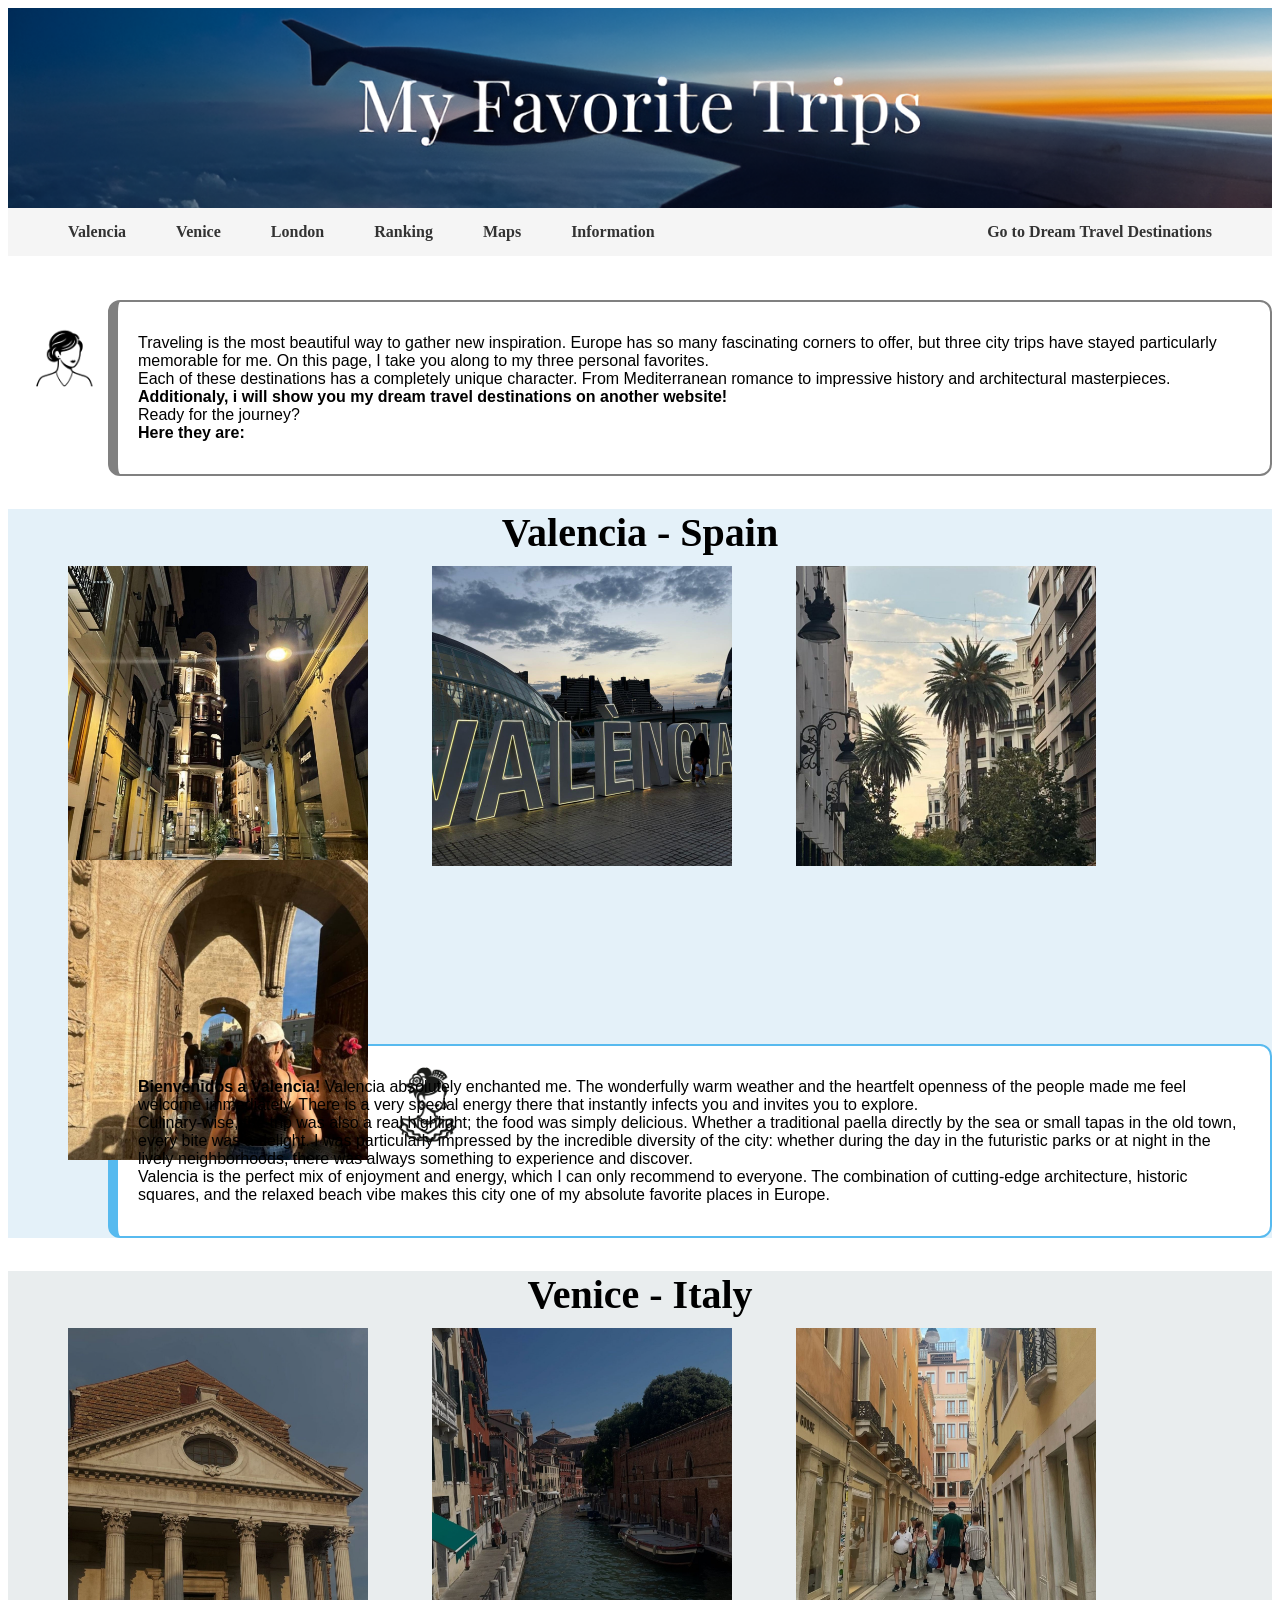
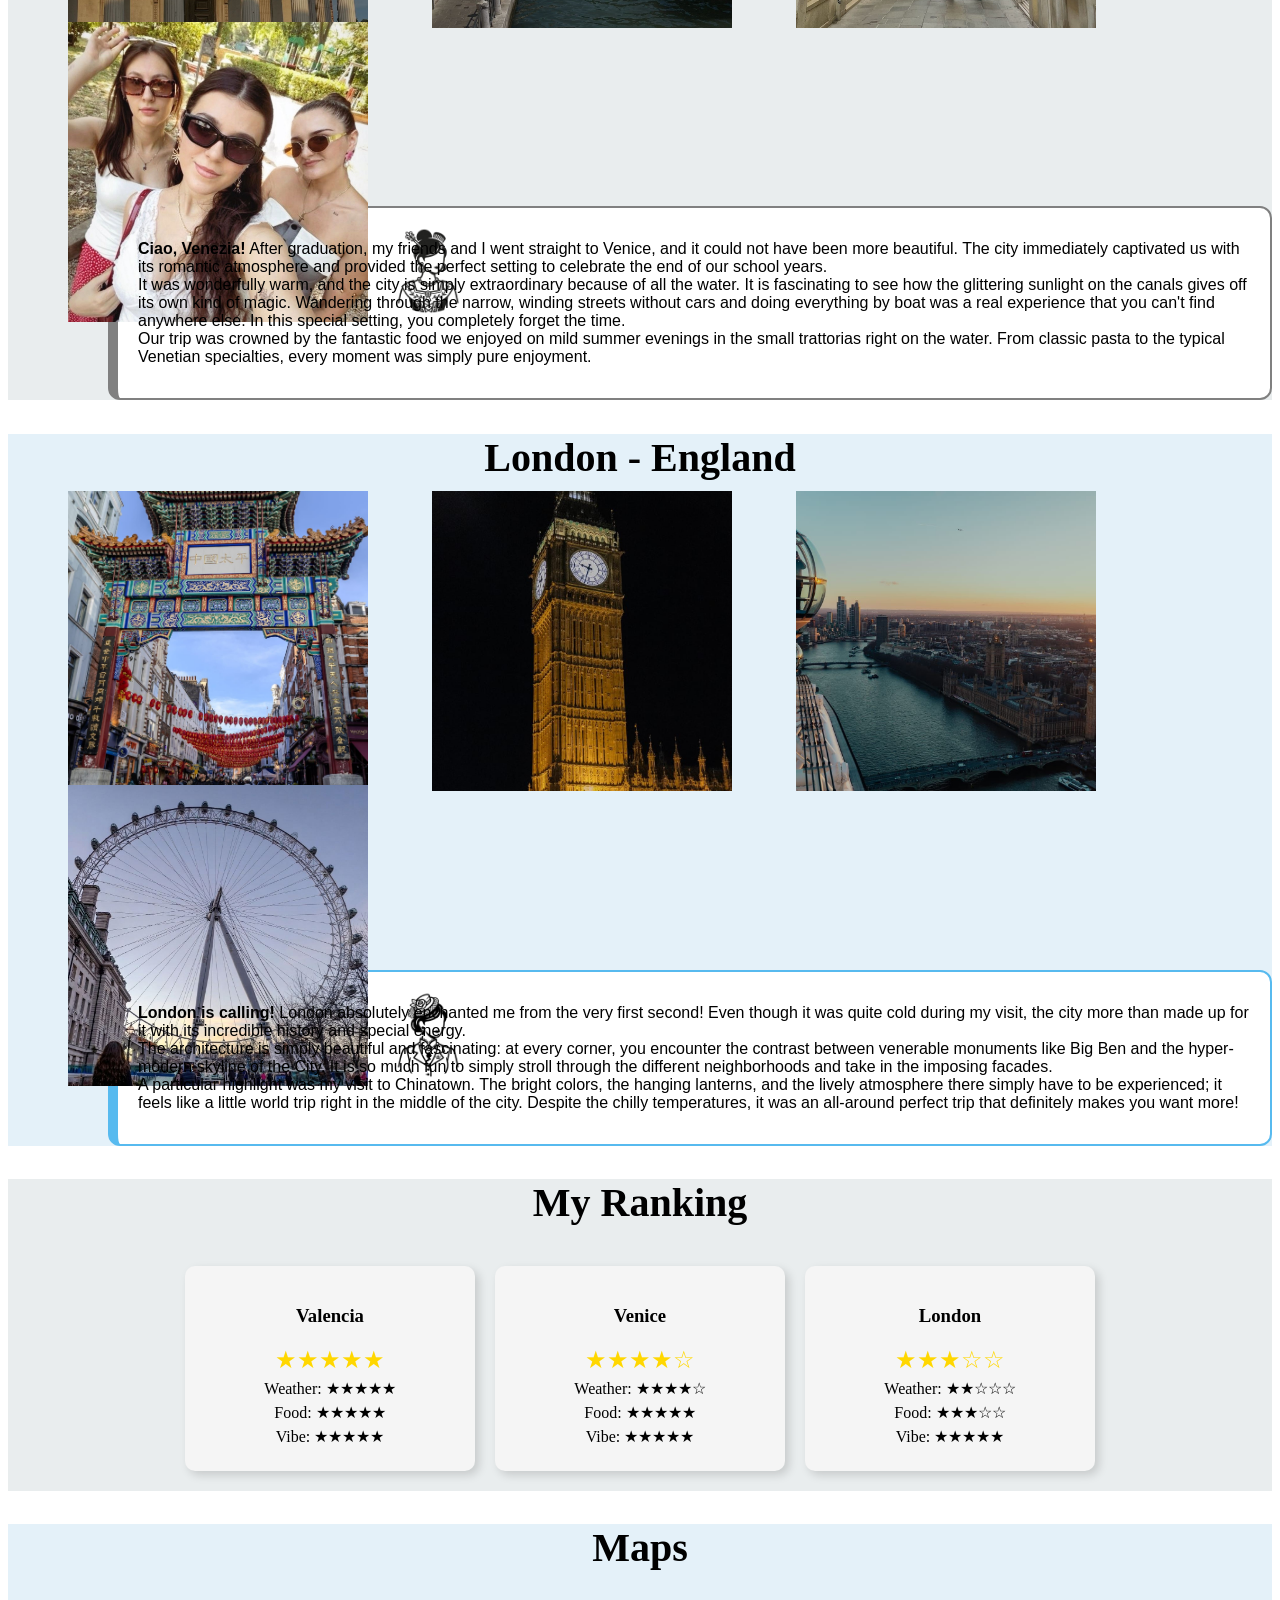
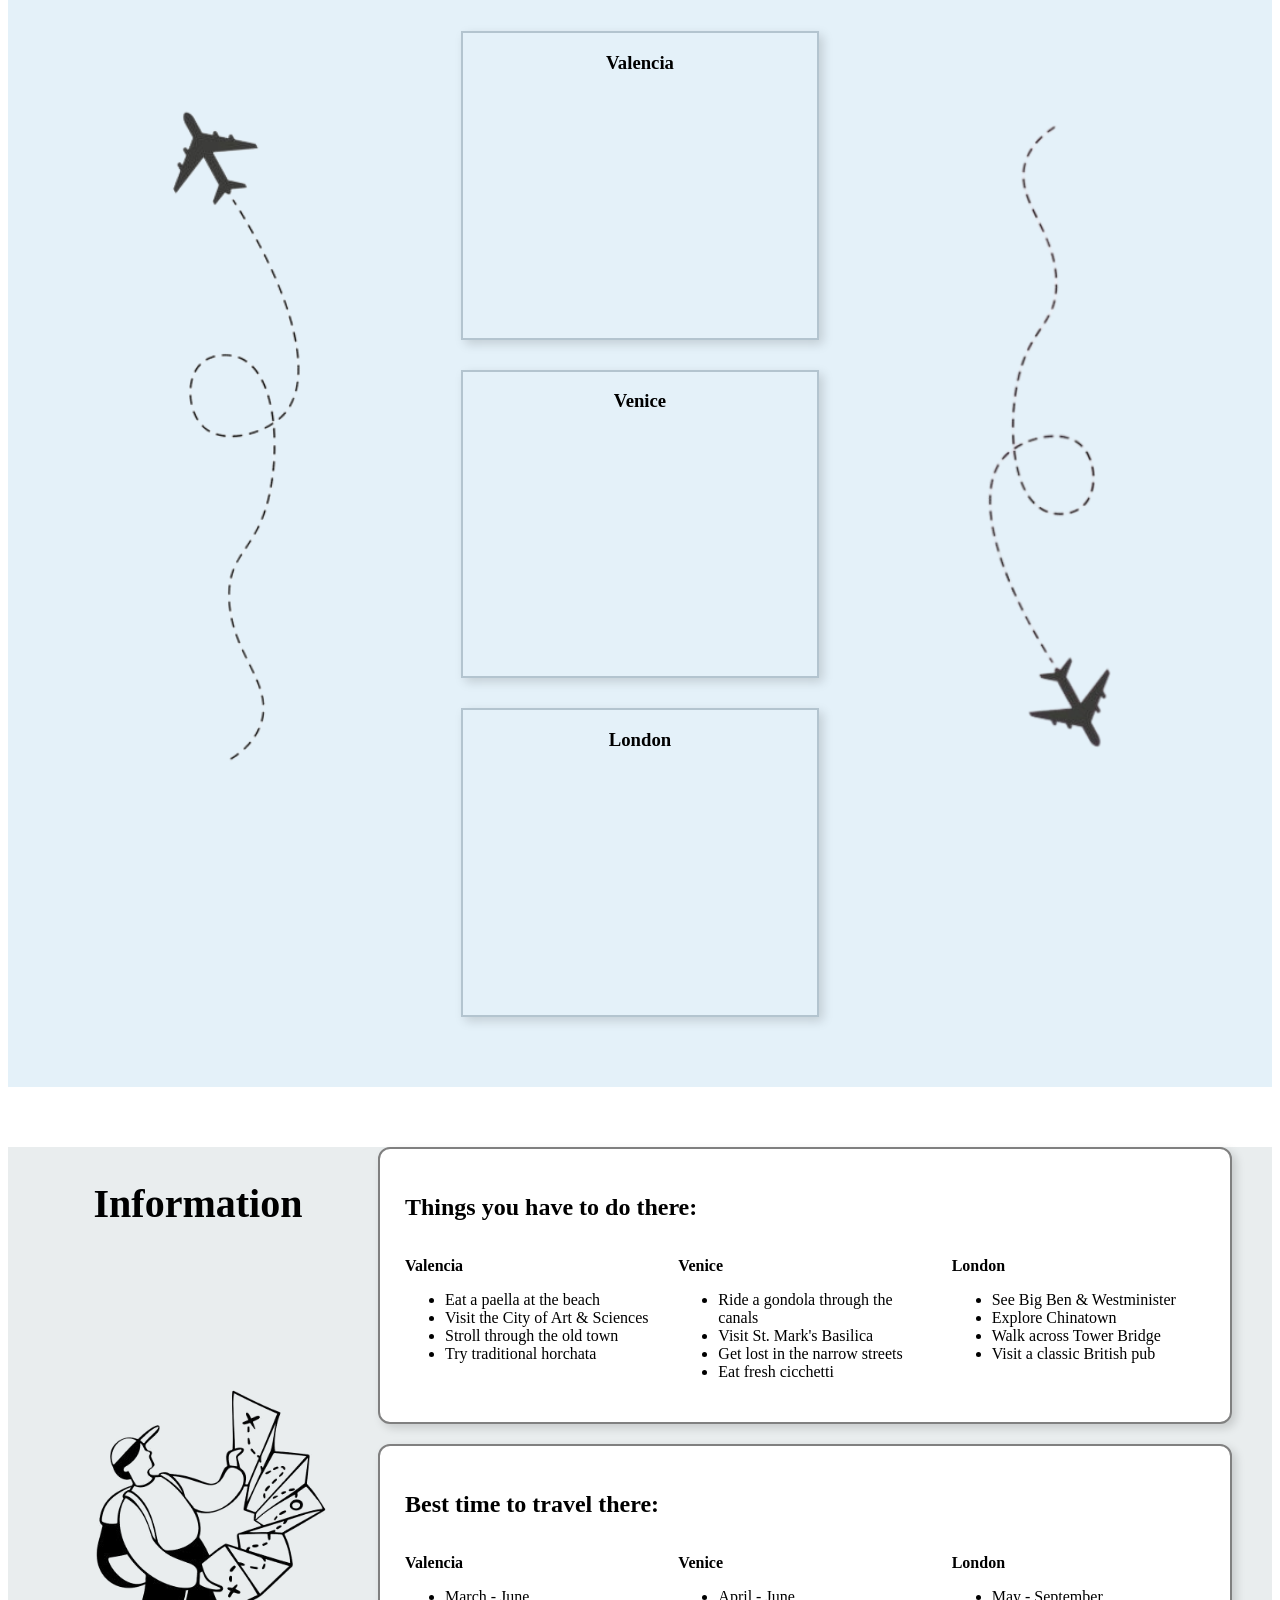
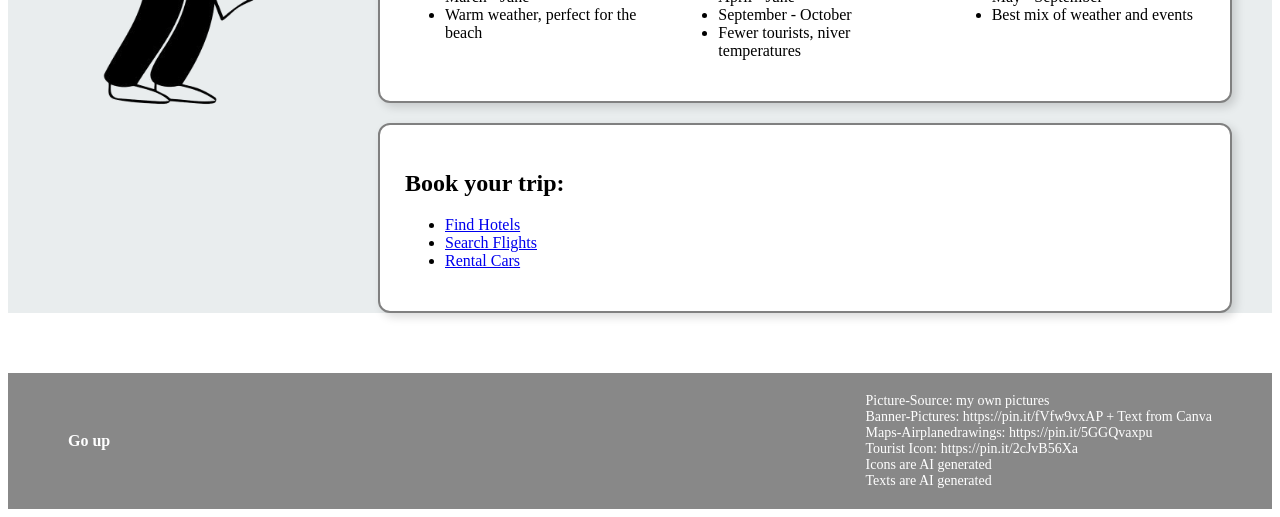
<file: index.html>
<!DOCTYPE html>
<html lang ="en" id ="top">
    <head>
        <title>My Favorite Trips</title>
        <meta charset="UTF-8">
        <meta name="viewport" content = "width=device-width, initial-scale=1.0">
        <link rel="stylesheet" href="css/theme.css">
    </head>
    <body>
        <header class ="banner">
            <img src = "media/MyTrips.png" class="travel" alt ="Airplaneview">
            <h1>My Favorite Trips</h1>
        </header>

        <nav>
            <a href="#Valencia">Valencia</a>
            <a href="#Venice">Venice</a>
            <a href="#London">London</a>
            <a href="#ranking">Ranking</a>
            <a href="#maps">Maps</a>
            <a href ="#information">Information</a>
            <a href="travel.html">Go to Dream Travel Destinations</a>
        </nav>

        <main>
            <div id="icon-text-row" class = "icon-text-row">
                <img src ="media/norm-removebg-preview.png" class ="icon1" alt="woman icon black and white">

                <div class = "text">
                    <p>Traveling is the most beautiful way to gather new inspiration. Europe has so many fascinating corners to offer, but three city trips have stayed particularly memorable for me. On this page, I take you along to my three personal favorites.
                        <br>Each of these destinations has a completely unique character. From Mediterranean romance to impressive history and architectural masterpieces. 
                        <br><b>Additionaly, i will show you my dream travel destinations on another website!</b>
                        <br>Ready for the journey?
                        <br><b>Here they are:</b>
                </div>
            </div>

            <section id ="Valencia">
                <h2 class ="center">Valencia - Spain</h2>
                <img src = "media/val1.jpeg" class = "val" alt ="Valencia city at night">
                <img src = "media/v4.jpeg" class ="val" alt ="Illuminated lettering Valencia">
                <img src ="media/val3.jpeg" class ="val" alt ="Palms">
                <img src ="media/v5.jpeg" class ="val" alt ="two girls in Valencia">
                <img src ="media/FlamencoFrau.png" class ="icon2" alt = "spanish woman icon in black and white">
                <div class ="textbody1">
                    <p><b>Bienvenidos a Valencia!</b> Valencia absolutely enchanted me. The wonderfully warm weather and the heartfelt openness of the people made me feel welcome immediately. There is a very special energy there that instantly infects you and invites you to explore.  
                       <br>Culinary-wise, the trip was also a real highlight; the food was simply delicious. Whether a traditional paella directly by the sea or small tapas in the old town, every bite was a delight. I was particularly impressed by the incredible diversity of the city: whether during the day in the futuristic parks or at night in the lively neighborhoods, there was always something to experience and discover.  
                       <br>Valencia is the perfect mix of enjoyment and energy, which I can only recommend to everyone. The combination of cutting-edge architecture, historic squares, and the relaxed beach vibe makes this city one of my absolute favorite places in Europe.
                    </p>
                </div>
            </section>

            <section id ="Venice">
                <h2 class = "center">Venice - Italy</h2>
                <img src ="media/ven1.jpeg" class ="ven" alt ="Church San Giorgio Maggiore">
                <img src ="media/ven5.jpeg" class ="ven" alt ="Typical canal in venice">
                <img src ="media/ven2.jpeg" class ="ven" alt ="street in venice">
                <img src ="media/ven3.jpeg" class ="ven" alt ="my friends and I in venice">
                <img src ="media/ital-removebg-preview.png" class ="icon3" alt = "italian woman icon black and white">
                <div class ="textbody2">
                    <p><b>Ciao, Venezia!</b> After graduation, my friends and I went straight to Venice, and it could not have been more beautiful. The city immediately captivated us with its romantic atmosphere and provided the perfect setting to celebrate the end of our school years.
                        <br>It was wonderfully warm, and the city is simply extraordinary because of all the water. It is fascinating to see how the glittering sunlight on the canals gives off its own kind of magic. Wandering through the narrow, winding streets without cars and doing everything by boat was a real experience that you can't find anywhere else. In this special setting, you completely forget the time.
                        <br> Our trip was crowned by the fantastic food we enjoyed on mild summer evenings in the small trattorias right on the water. From classic pasta to the typical Venetian specialties, every moment was simply pure enjoyment.
                    </p>
                </div>
            </section>

            <section id ="London">
                <h2 class = "center">London - England</h2>
                <img src ="media/eng1.jpeg" class = "eng" alt = "Entrance chinese gati in London's Chinatown">
                <img src ="media/eng2.jpeg" class = "eng" alt ="The Big Ben clock tower at night">
                <img src ="media/eng3.jpeg" class ="eng" alt ="Aerial view of the River Thames and the House of Parliamenz at sunset">
                <img src ="media/eng5.jpeg" class ="eng" alt ="The London Eye ferris wheel">
                <img src ="media/icon_uk-removebg-preview.png" class = "icon4" alt ="british woman icon black and white">

                <div class = "textbody1">
                    <p><b>London is calling!</b> London absolutely enchanted me from the very first second! Even though it was quite cold during my visit, the city more than made up for it with its incredible history and special energy.
                        <br>The architecture is simply beautiful and fascinating: at every corner, you encounter the contrast between venerable monuments like Big Ben and the hyper-modern skyline of the City. It is so much fun to simply stroll through the different neighborhoods and take in the imposing facades.
                        <br>A particular highlight was my visit to Chinatown. The bright colors, the hanging lanterns, and the lively atmosphere there simply have to be experienced; it feels like a little world trip right in the middle of the city. Despite the chilly temperatures, it was an all-around perfect trip that definitely makes you want more!
                    </p>
                </div>
            </section>

            <section id ="ranking">
                <h2 class ="center">My Ranking</h2>

                <div class ="rating-container">
                    <div class ="card">
                        <h3>Valencia</h3>
                        <p class ="stars">&#9733;&#9733;&#9733;&#9733;&#9733;</p>

                        <p>Weather: &#9733;&#9733;&#9733;&#9733;&#9733;</p>
                        <p>Food: &#9733;&#9733;&#9733;&#9733;&#9733;</p>
                        <p>Vibe: &#9733;&#9733;&#9733;&#9733;&#9733;</p>
                    </div>

                    <div class ="card">
                        <h3>Venice</h3>
                        <p class ="stars">&#9733;&#9733;&#9733;&#9733;&#9734;</p>
                        
                        <p>Weather: &#9733;&#9733;&#9733;&#9733;&#9734;</p>
                        <p>Food: &#9733;&#9733;&#9733;&#9733;&#9733;</p>
                        <p>Vibe: &#9733;&#9733;&#9733;&#9733;&#9733;</p>
                    </div>

                    <div class ="card">
                        <h3>London</h3>
                        <p class="stars">&#9733;&#9733;&#9733;&#9734;&#9734;</p>

                        <p>Weather: &#9733;&#9733;&#9734;&#9734;&#9734;</p>
                        <p>Food: &#9733;&#9733;&#9733;&#9734;&#9734;</p>
                        <p>Vibe: &#9733;&#9733;&#9733;&#9733;&#9733;</p>
                    </div>

                </div>
            </section>

            <section id="maps">
                <h2 class ="center">Maps</h2>

                <div class="maps-layout">

                    <img src="media/Airplane_up-removebg-preview.png" class= "side-img" alt ="Airplanedrawing pointing upwards">

                    <div class ="maps-center">

                        <div class="map-box">
                            <h3>Valencia</h3>
                            <iframe class = "map" title ="Map of Valencia" src ="https://www.google.com/maps?q=Valencia&output=embed"></iframe>
                        </div>

                        <div class ="map-box">
                            <h3>Venice</h3>
                            <iframe class ="map" title ="Map of Venice" src ="https://www.google.com/maps?q=Venice&output=embed"></iframe>
                        </div>

                        <div class="map-box">
                            <h3>London</h3>
                            <iframe class ="map" title = "Map of London" src ="https://www.google.com/maps?q=London&output=embed"></iframe>
                        </div>

                    </div>

                    <img src="media/Airplane_down-removebg-preview.png" class="side-img" alt ="Airplanedrawing pointing downwards">

                </div>

            </section>

        </main>

    <section id ="information">
        <div class ="info-section-wrapper">
            <div class ="info-left">
                <h2 class ="center">Information</h2>
                <img src ="media/tourist.png" class ="icon5" alt ="tourist icon black and white">
            </div>

            <div class ="info-right">
                <div class ="info-box">
                    <h2>Things you have to do there:</h2>
                    <div class ="info-columns">
                        <div class ="info-col">
                    <p><strong>Valencia</strong></p>
                    <ul>
                        <li>Eat a paella at the beach</li>
                        <li>Visit the City of Art & Sciences</li>
                        <li>Stroll through the old town</li>
                        <li>Try traditional horchata</li>
                    </ul>
                </div>

                <div class ="info-col">
                    <p><strong>Venice</strong></p>
                    <ul>
                        <li>Ride a gondola through the canals</li>
                        <li>Visit St. Mark's Basilica</li>
                        <li>Get lost in the narrow streets</li>
                        <li>Eat fresh cicchetti</li>
                    </ul>
                </div>
                    
                <div class ="info-col">
                    <p><strong>London</strong></p>
                    <ul>
                        <li>See Big Ben & Westminister</li>
                        <li>Explore Chinatown</li>
                        <li>Walk across Tower Bridge</li>
                        <li>Visit a classic British pub</li>
                    </ul>
                </div>
            </div>
         </div>

            
        <div class ="info-box">
            <h2>Best time to travel there:</h2>
            <div class ="info-columns">
                <div class ="info-col">
                    <p><strong>Valencia</strong></p>
                    <ul>
                        <li>March - June</li>
                        <li>Warm weather, perfect for the beach</li>
                    </ul>
                </div>

                <div class ="info-col">
                    <p><strong>Venice</strong></p>
                    <ul>
                        <li>April - June</li>
                        <li>September - October</li>
                        <li>Fewer tourists, niver temperatures</li>
                    </ul>
                </div>

                <div class ="info-col">
                    <p><strong>London</strong></p>
                    <ul>
                        <li>May - September </li>
                        <li>Best mix of weather and events</li>
                    </ul>
                </div>
            </div>
        </div>

                <div class ="info-box">
                    <h2>Book your trip:</h2>
                    <ul>
                       <li><a href ="https://www.booking.com/index.de.html?aid=397645&label=bin859jc-10CAEoggI46AdIM1gDaA6IAQGYATO4ARfIAQzYAQPoAQH4AQGIAgGoAgG4Av-wjs8GwAIB0gIkOTVjYTExNjItN2M1YS00ZmM5LWEyOWEtZjdhZmFhZmQ5NTE22AIB4AIB" target ="_blank">Find Hotels</a></li>
                       <li><a href ="https://www.skyscanner.de/fluge-von/de/billigfluge-von-deutschland.html?gclid=4b614ab6313a1e2bfb4f2355a9914503&gclsrc=3p.ds&&utm_source=bing&utm_medium=cpc&utm_campaign=XY-Flights-Search-DE-DSA&utm_term=DYNAMIC+SEARCH+ADS&associateID=SEM_FLI_19421_00000&campaign_id=698137277&adgroupid=1255643581280124&keyword_id=dat-2330277456432785&msclkid=4b614ab6313a1e2bfb4f2355a9914503" target ="_blank">Search Flights</a></li>
                       <li><a href ="https://www.rentalcars.com/?affiliateCode=msn_brand&preflang=de&label=:mdmsn-w5iUqurWyq8X4yINfshUSw:tyS:ai75591446271530:caBrand%20-%20German%20-%20DE:mecpc:sobing:tew5iUqurWyq8X4yINfshUSw&msclkid=6173ab32d06618fce8adc2d14880de0e" target ="_blank">Rental Cars</a></li>
                    </ul>
                </div>
            </div>
        </div>
    </section>

        <footer class ="footer">
            <a href ="#top">Go up</a>
            <p class ="source">Picture-Source: my own pictures<br>Banner-Pictures: https://pin.it/fVfw9vxAP + Text from Canva<br>Maps-Airplanedrawings: https://pin.it/5GGQvaxpu<br>Tourist Icon: https://pin.it/2cJvB56Xa<br>Icons are AI generated<br>Texts are AI generated</p>
        </footer>
    </body>
</html>
</file>
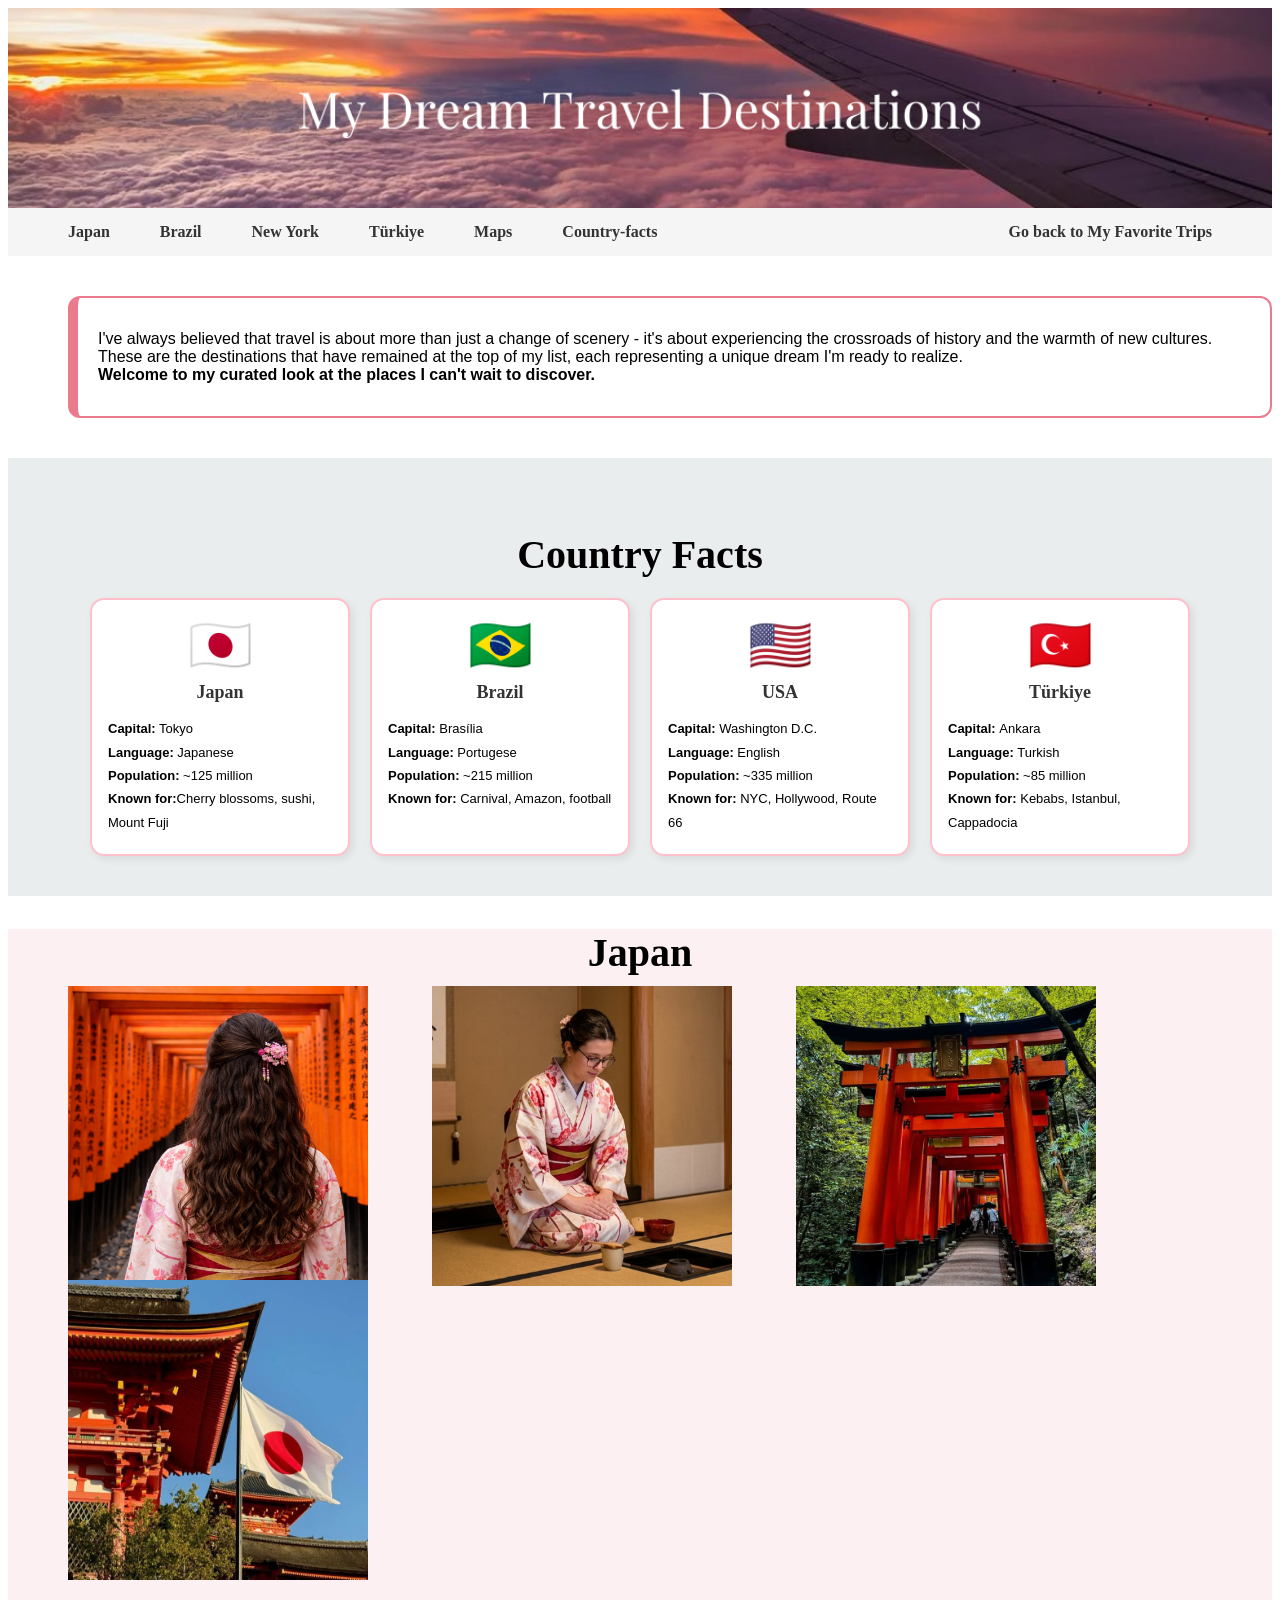
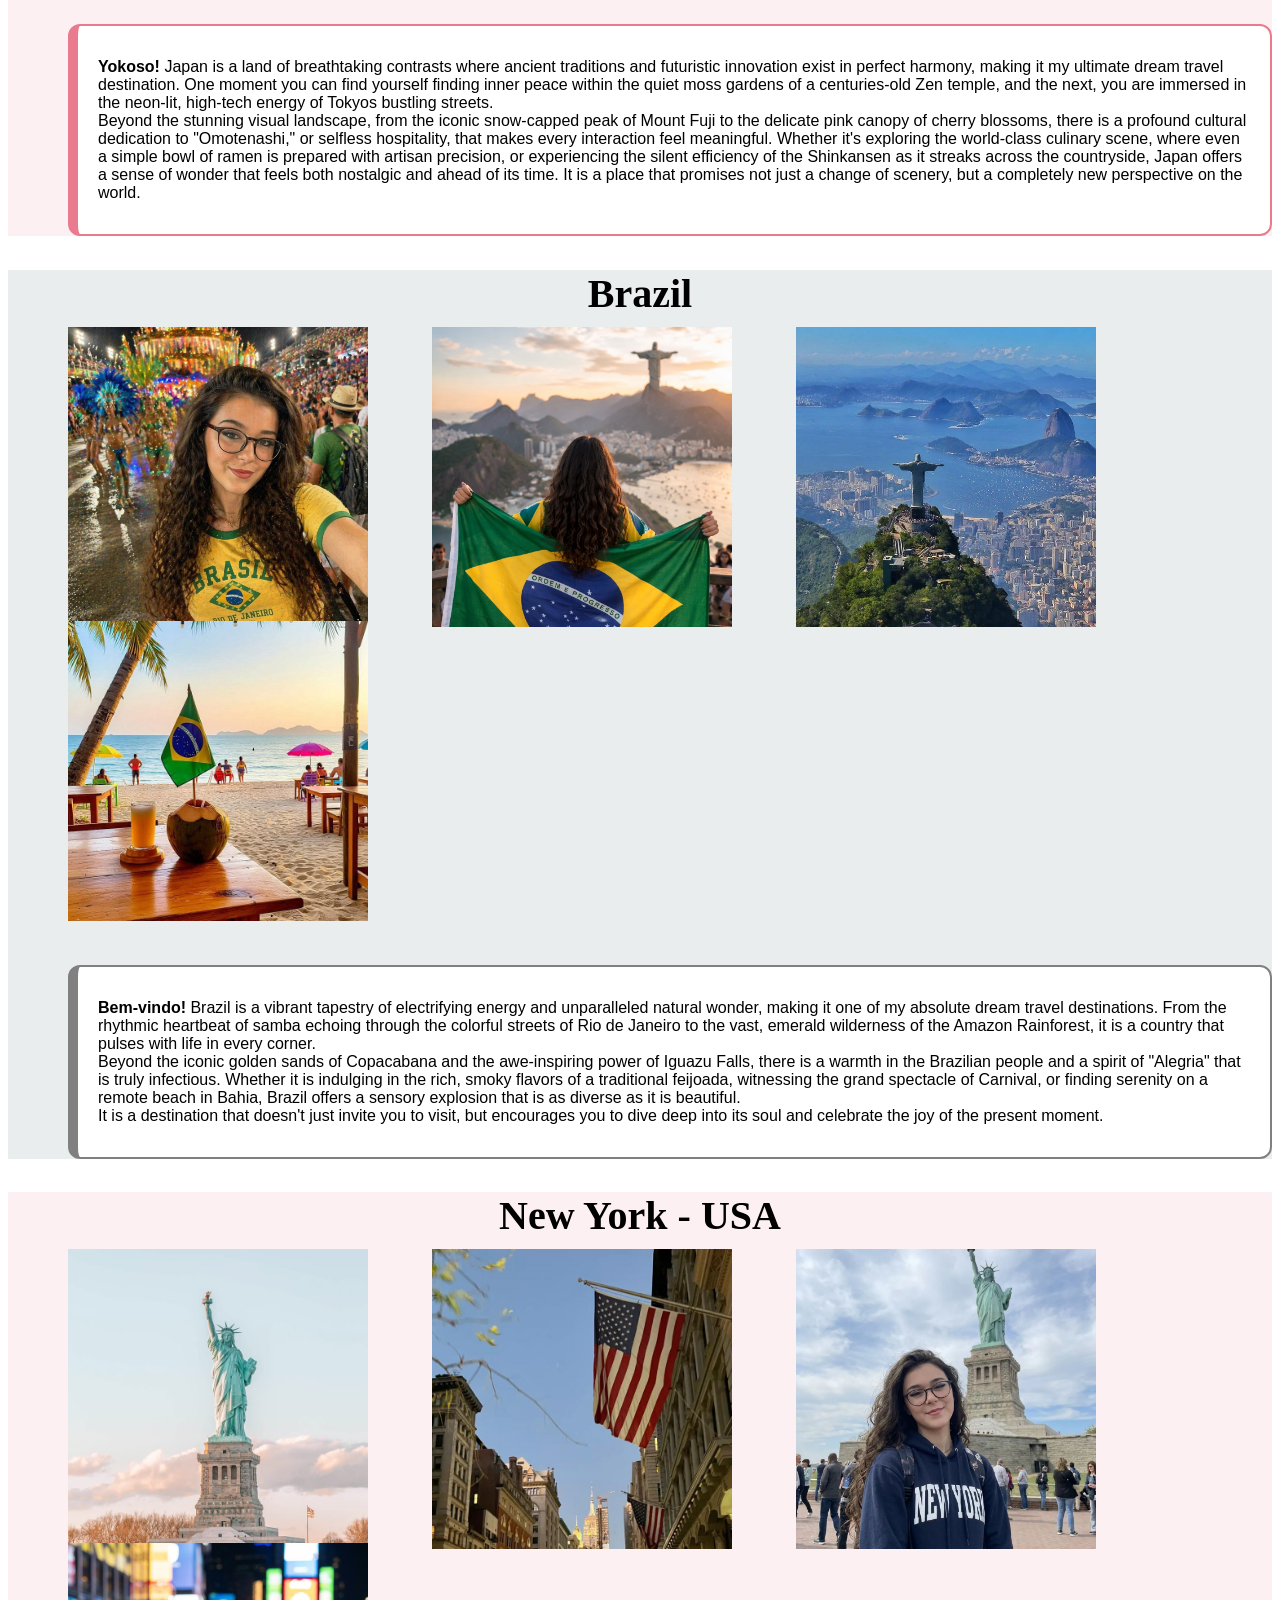
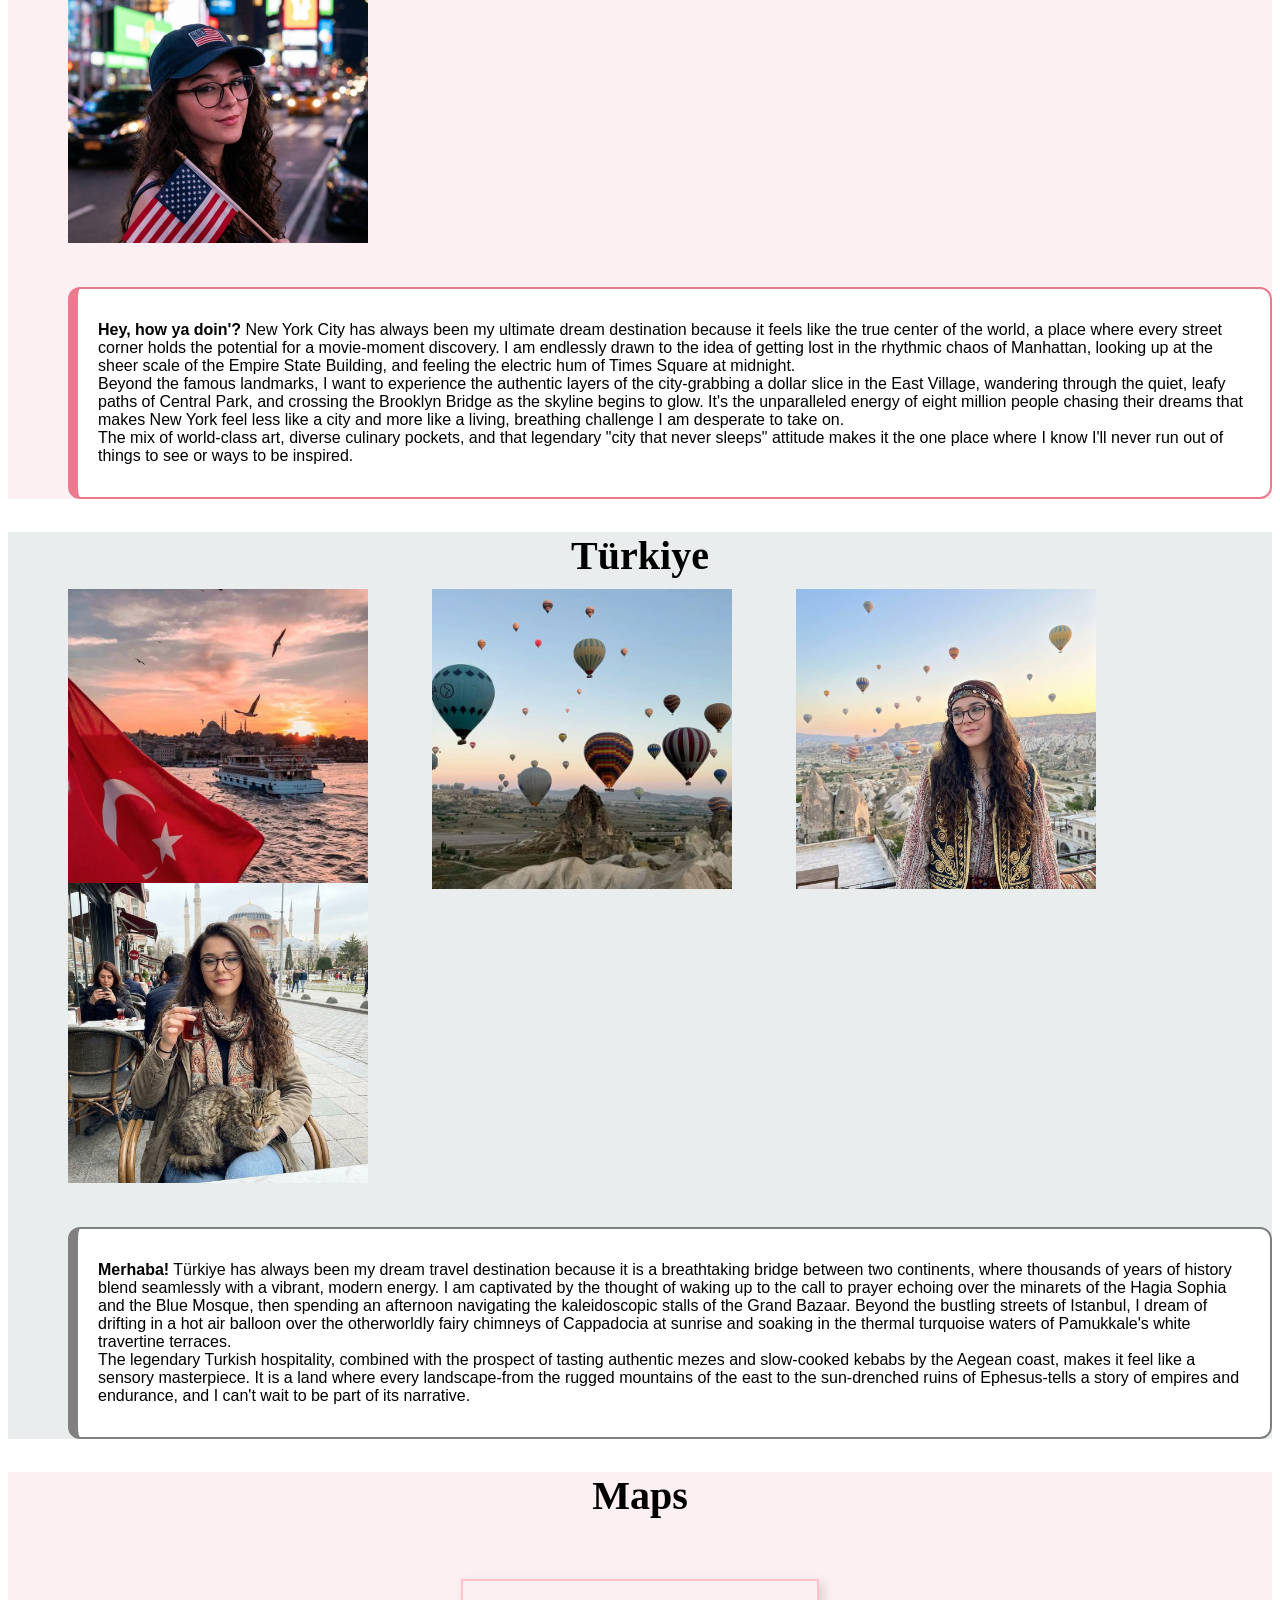
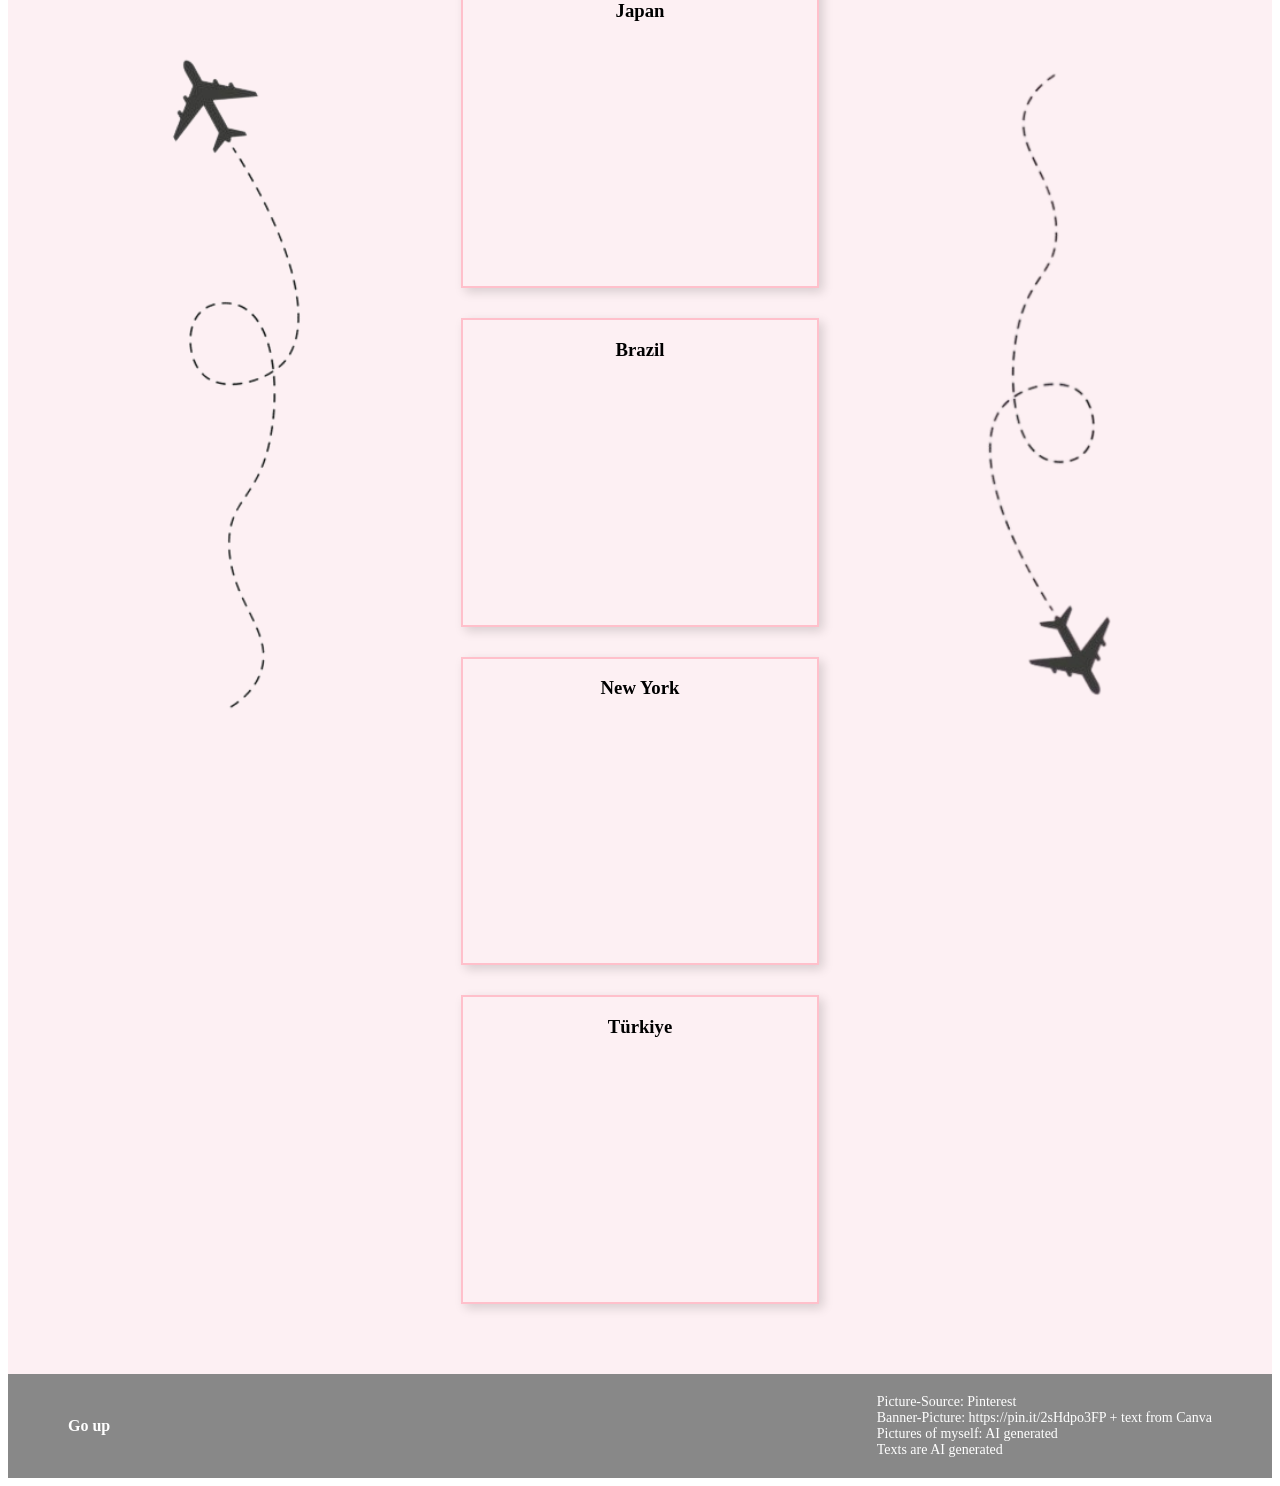
<file: travel.html>
<!DOCTYPE html>
<html lang ="en" id = "top">
    <head>
        <title>My Dream Travel Destinations</title>
        <meta charset="UTF-8">
        <meta name="viewport" content = "width=device-width, initial-scale=1.0">
        <link rel="stylesheet" href="css/theme2.css">
    </head>
    <body>
        <header class ="banner">
            <img src ="media/DreamTravel.png" class ="travel" alt ="Airplaneview with sunset">
            <h1>My Dream Travel Destinations</h1>
        </header>

        <nav>
            <a href ="#Japan">Japan</a>
            <a href ="#Brazil">Brazil</a>
            <a href ="#USA">New York</a>
            <a href ="#Türkiye">Türkiye</a>
            <a href="#maps">Maps</a>
            <a href="#country-facts">Country-facts</a>
            <a href ="index.html">Go back to My Favorite Trips</a>
        </nav>

        <main>

            <div class = "text">
                    <p>I've always believed that travel is about more than just a change of scenery - it's about experiencing the crossroads of history and the warmth of new cultures. These are the destinations that have remained at the top of my list, each representing a unique dream I'm ready to realize.
                        <br><b>Welcome to my curated look at the places I can't wait to discover.</b></p>
                </div>


                <section id ="country-facts">
                    <h2 class ="center">Country Facts</h2>
                    <div class ="facts-grid">

                        <div class ="facts-card">
                            <div class ="facts-flag">&#127471;&#127477;</div>
                            <h3>Japan</h3>
                            <ul>
                                <li><strong>Capital:</strong> Tokyo</li>
                                <li><strong>Language:</strong> Japanese</li>
                                <li><strong>Population:</strong> ~125 million</li>
                                <li><strong>Known for:</strong>Cherry blossoms, sushi, Mount Fuji</li>
                            </ul>
                        </div>

                        <div class="facts-card">
                            <div class="facts-flag">&#127463;&#127479;</div>
                            <h3>Brazil</h3>
                            <ul>
                                <li><strong>Capital:</strong> Brasília</li>
                                <li><strong>Language:</strong> Portugese</li>
                                <li><strong>Population:</strong> ~215 million</li>
                                <li><strong>Known for:</strong> Carnival, Amazon, football</li>
                            </ul>
                        </div>

                        <div class ="facts-card">
                            <div class ="facts-flag">&#127482;&#127480;</div>
                            <h3>USA</h3>
                            <ul>
                                <li><strong>Capital:</strong> Washington D.C.</li>
                                <li><strong>Language:</strong> English</li>
                                <li><strong>Population:</strong> ~335 million</li>
                                <li><strong>Known for:</strong> NYC, Hollywood, Route 66</li>
                            </ul>
                        </div>

                        <div class ="facts-card">
                            <div class ="facts-flag">&#127481;&#127479;</div>
                            <h3>Türkiye</h3>
                            <ul>
                                <li><strong>Capital: </strong> Ankara</li>
                                <li><strong>Language: </strong> Turkish</li>
                                <li><strong>Population: </strong> ~85 million</li>
                                <li><strong>Known for: </strong> Kebabs, Istanbul, Cappadocia</li>
                            </ul>
                        </div>

                    </div>
                </section>

            <section id ="Japan">
                <h2 class ="center">Japan</h2>
                <img src ="media/MeJapan2.png" class ="jp" alt ="Girl in Japan with her head turned away">
                <img src ="media/MeJapan1.png" class ="jp" alt ="Girl in Kimono kneeling down">
                <img src ="media/Japan3.jpg" class ="jp" alt ="Temple in Japan">
                <img src ="media/Japan4.jpg" class ="jp" alt ="Kiyomizu-dera Temple in Kyoto">
                <div class ="textbody1">
                    <p><b>Yokoso!</b> Japan is a land of breathtaking contrasts where ancient traditions and futuristic innovation exist in perfect harmony, making it my ultimate dream travel destination. One moment you can find yourself finding inner peace within the quiet moss gardens of a centuries-old Zen temple, and the next, you are immersed in the neon-lit, high-tech energy of Tokyos bustling streets.
                    <br> Beyond the stunning visual landscape, from the iconic snow-capped peak of Mount Fuji to the delicate pink canopy of cherry blossoms, there is a profound cultural dedication to "Omotenashi," or selfless hospitality, that makes every interaction feel meaningful. Whether it's exploring the world-class culinary scene, where even a simple bowl of ramen is prepared with artisan precision, or experiencing the silent efficiency of the Shinkansen as it streaks across the countryside,
                    Japan offers a sense of wonder that feels both nostalgic and ahead of its time. It is a place that promises not just a change of scenery, but a completely new perspective on the world.
                    </p>
                </div>
            </section>

            <section id ="Brazil">
                <h2 class ="center">Brazil</h2>
                <img src ="media/brazil4.png" class="bz" alt ="selfie of a girl at the carneval in brazil">
                <img src ="media/brazil3.png" class ="bz" alt ="girl facing camera with the back of her head in brazil holding a brazilian flag" >
                <img src = "media/brazil1.jpg" class ="bz" alt ="The Christ the Redeemer statue overlooking the city of Rio de Janeiro und a clear blue sky">
                <img src ="media/brazil2.jpg" class ="bz" alt ="brazilian beach and a coconut with brazilian flag in it a on a desk">
                <div class="textbody2">
                    <p><b>Bem-vindo!</b> Brazil is a vibrant tapestry of electrifying energy and unparalleled natural wonder, making it one of my absolute dream travel destinations. From the rhythmic heartbeat of samba echoing through the colorful streets of Rio de Janeiro to the vast, emerald wilderness of the Amazon Rainforest, it is a country that pulses with life in every corner.
                        <br>Beyond the iconic golden sands of Copacabana and the awe-inspiring power of Iguazu Falls, there is a warmth in the Brazilian people and a spirit of "Alegria" that is truly infectious. Whether it is indulging in the rich, smoky flavors of a traditional feijoada, witnessing the grand spectacle of Carnival, or finding serenity on a remote beach in Bahia, Brazil offers a sensory explosion that is as diverse as it is beautiful.
                        <br>It is a destination that doesn't just invite you to visit, but encourages you to dive deep into its soul and celebrate the joy of the present moment.
                    </p>
                </div>
            </section>

            <section id ="USA">
                <h2 class="center">New York - USA</h2>
                <img src ="media/NY2.jpg" class="ny" alt ="statue of liberty">
                <img src ="media/NY1.jpg" class ="ny" alt ="city in new york with american flag hanging out of a window">
                <img src ="media/ny3.jpeg" class ="ny" alt ="girl with a dark blue hoodie, standing infront of the statue of liberty">
                <img src ="media/ny4.jpeg" class ="ny" alt ="girl in new york at night, wearing an american cap and holding the american flag">
                <div class ="textbody1">
                    <p><b>Hey, how ya doin'?</b> New York City has always been my ultimate dream destination because it feels like the true center of the world, a place where every street corner holds the potential for a movie-moment discovery. I am endlessly drawn to the idea of getting lost in the rhythmic chaos of Manhattan, looking up at the sheer scale of the Empire State Building, and feeling the electric hum of Times Square at midnight.
                        <br> Beyond the famous landmarks, I want to experience the authentic layers of the city-grabbing a dollar slice in the East Village, wandering through the quiet, leafy paths of Central Park, and crossing the Brooklyn Bridge as the skyline begins to glow. It's the unparalleled energy of eight million people chasing their dreams that makes New York feel less like a city and more like a living, breathing challenge I am desperate to take on.
                        <br>The mix of world-class art, diverse culinary pockets, and that legendary "city that never sleeps" attitude makes it the one place where I know I'll never run out of things to see or ways to be inspired.
                    </p>
                </div>
            </section>

            <section id ="Türkiye">
                <h2 class ="center">Türkiye</h2>
                <img src = "media/T2.jpg" class = "turk" alt ="A turkish flag waving in the foreground with a sunset view of the Istanbul skyline, featuring a mosque and a ferry on the water">
                <img src = "media/T1.jpg" class ="turk" alt ="Many colorful hot air balloons flying over the rocky landscape in Turkey at dawn">
                <img src ="media/turk3.jpeg" class ="turk" alt ="Me in türkiye with traditional turkish clothing, behind me a view with hot air balloons">
                <img src ="media/T4.jpeg" class ="turk" alt ="Me sitting on a cafe outside in türkiye, drinking tea while a cat is on my lap">
                <div class ="textbody2">
                    <p><b>Merhaba!</b> Türkiye has always been my dream travel destination because it is a breathtaking bridge between two continents, where thousands of years of history blend seamlessly with a vibrant, modern energy. I am captivated by the thought of waking up to the call to prayer echoing over the minarets of the Hagia Sophia and the Blue Mosque, then spending an afternoon navigating the kaleidoscopic stalls of the Grand Bazaar. Beyond the bustling streets of Istanbul, I dream of drifting in a hot air balloon over the otherworldly fairy chimneys of Cappadocia at sunrise and soaking in the thermal turquoise waters of Pamukkale's white travertine terraces.
                        <br>The legendary Turkish hospitality, combined with the prospect of tasting authentic mezes and slow-cooked kebabs by the Aegean coast, makes it feel like a sensory masterpiece. It is a land where every landscape-from the rugged mountains of the east to the sun-drenched ruins of Ephesus-tells a story of empires and endurance, and I can't wait to be part of its narrative.
                    </p>
                </div>
            </section>
        </main>


            <section id="maps">
                <h2 class ="center">Maps</h2>

                <div class="maps-layout">

                    <img src="media/Airplane_up-removebg-preview.png" class= "side-img" alt ="Airplanedrawing pointing upwards">

                    <div class ="maps-center">

                        <div class="map-box">
                            <h3>Japan</h3>
                            <iframe class = "map" title ="Map of Japan" src ="https://www.google.com/maps?q=Japan&output=embed"></iframe>
                        </div>

                        <div class ="map-box">
                            <h3>Brazil</h3>
                            <iframe class ="map" title ="Map of Brazil" src ="https://www.google.com/maps?q=Brazil&output=embed"></iframe>
                        </div>

                        <div class="map-box">
                            <h3>New York</h3>
                            <iframe class ="map" title = "Map of New York" src ="https://www.google.com/maps?q=New+York&output=embed"></iframe>
                        </div>

                        <div class ="map-box">
                            <h3>Türkiye</h3>
                            <iframe class = "map" title ="Map of Türkiye" src ="https://www.google.com/maps?q=Turkiye&output=embed"></iframe>
                        </div>

                    </div>

                    <img src="media/Airplane_down-removebg-preview.png" class="side-img" alt ="Airplanedrawing pointing downwards">

                </div>

            </section>

        <footer class ="footer">
            <a href ="#top">Go up</a>
            <p class ="source">Picture-Source: Pinterest<br>Banner-Picture: https://pin.it/2sHdpo3FP + text from Canva<br>Pictures of myself: AI generated<br>Texts are AI generated</p>
        </footer>

    </body>
</html>
</file>
<file: css/theme.css>
header {
  width: 100%;
  height: 200px; 
  overflow: hidden;
}

nav {
   display: flex;
   flex-wrap: wrap;
    gap: 50px;
    padding: 15px 60px;
    background-color: #f5f5f5;
    position: sticky;
    top: 0;
    z-index: 100;
}

nav a {
    color: #333;
    font-weight: bold;
    text-decoration: none;
}

nav a:hover {
    color: rgb(87, 186, 239);
}

nav a:last-child {
    margin-left: auto;
}

.center {
    text-align: center;
    font-size: clamp(26px, 40px, 50px);
    font-weight:700;
    margin-bottom: 20px;
}

.banner .travel {
  width: 100%;
  height: 100%;
  object-fit: cover;       
   
}

.val, .ven, .eng{
    margin-top: -10px;
    width: 100%;
    max-width: 300px;
    margin-left: 60px;
    flex: 1;
}

.icon1, .icon2, .icon3, .icon4 {
  width:110px;
  margin-top:50px;
}

.text, .textbody2 {
  margin-left: 100px;
  border: 2px solid gray;
  padding: 16px 20px;
  border-left: 10px solid gray;
  border-radius: 12px;
  background: white;
  margin-top: -120px;
  font-family: Arial, sans-serif;
}

.textbody1 {
margin-left: 100px;
  border: 2px solid #57baef;
  padding: 16px 20px;
  border-left: 10px solid #57baef;
  border-radius: 12px;
  background: white;
  margin-top: -120px;
  font-family: Arial, sans-serif;
}


.rating-container {
  display: flex;
  justify-content: center;
  gap: 20px;
  padding: 20px;
  flex-wrap: wrap;
}

.card {
  background-color: #f5f5f5;
  padding: 20px;
  border-radius: 10px;
  width: 250px;
  min-width: 160px;
  text-align: center;
  box-shadow: 4px 4px 10px rgba(0, 0, 0, 0.15);
}

.stars {
  font-size: 24px;
  color: gold;
 
}

.card p {
  margin: 5px 0;
}

.info-section-wrapper{
   display: flex;
  flex-direction: row;
  gap: 30px;
  margin: 60px 40px;
  align-items: flex-start;
}

.info-left {
  display: flex;
  flex-direction: column;
  align-items: center;
  min-width: 150px;
}

.info-right {
  display: flex;
  flex-direction: column;
  gap: 20px;
  flex: 1;
}

.info-box {
  background: #ffffff;
  padding: 25px;
  border-radius: 12px;
  border: 2px solid gray;
  box-shadow: 4px 4px 10px rgba(0, 0, 0, 0.15);
}

.icon5 {
  width: 300px;
  height: auto;
  margin-top: 120px;
}

.info-columns {
    display: flex;
    gap: 20px;
    flex-wrap: wrap;
}

.info-col {
    flex: 1;
    min-width: 140px;
}

.footer {
  display: flex;
  justify-content: space-between; 
  align-items: center;            
  padding: 20px 60px;
  background-color: #888;
  color: white;
  flex-wrap: wrap;
  gap: 10px;
}

.footer a {
  color: white;
  text-decoration: none;
  font-weight: bold;
}

.footer a:hover {
  color: rgb(87, 186, 239);
}

.source {
  margin: 0;
  font-size: 14px;
}


#Valencia { background-color: #e4f1f9;}
#Venice  { background-color:#e9edee;}
#London { background-color: #e4f1f9;}
#ranking {background-color:#e9edee }
#maps {background-color: #e4f1f9;}
#information {background-color: #e9edee;}


.val, .ven, .eng {
  transition: transform 0.3s ease;
}

.val:hover, .ven:hover, .eng:hover {
  transform: scale(1.05);
}

.maps-layout {
  display: flex;
  justify-content: center;
  align-items: flex-start;
  gap: 30px;
  padding: 40px 20px;
}

.maps-center {
  display: flex;
  flex-direction: column;
  align-items: center;
}

.map-box {
  text-align: center;
  margin-bottom: 30px;
  width: 100%;
  box-shadow: 4px 4px 10px rgba(0, 0, 0, 0.15);
  border: 2px solid #b3c4cf;
}

.map-box h3 {
  margin-bottom: 10px;
}

.map {
  width: 350px;
  height: 250px;
  border: none;
}

.side-img {
  width: 100%;
  height: auto;
  object-fit: cover;
}


@media (max-width: 768px) {

  nav {
    gap: 10px 16px;
    padding: 10px 16px;
  }

  nav a:last-child {
    margin-left: 0;
    width: 100%;
  }

  .val, .ven, .eng {
    width: 300px;
    max-width: none;
    margin-left: 10px;
    margin-top: 8px;
  }

  .icon1, .icon2, .icon3, .icon4 {
    display: none;
  }

  .text, .textbody1, .textbody2 {
    margin-left: 12px;
    margin-right: 12px;
    margin-top: 16px;
  }

  .info-section-wrapper {
    flex-direction: column;
    margin: 20px 12px;
  }

  .icon5 {
    display: none;
  }

  .maps-layout {
    flex-direction: column;
    align-items: center;
    padding: 20px 10px;
  }

  .side-img {
    display: none;
  }

  .map {
    width: 90vw;
    height: 200px;
  }

  .map-box {
    width: 90vw;
  }

  .rating-container {
    gap: 12px;
    padding: 12px;
  }

  .card {
    width: 100%;
    min-width: unset;
  }

  .footer {
    flex-direction: column;
    text-align: center;
    padding: 16px;
  }
}
</file>
<file: css/theme2.css>
header {
  width: 100%;
  height: 200px; 
  overflow: hidden;
}

.banner .travel {
  width: 100%;
  height: 100%;
  object-fit: cover;       
   
}

nav {
    display: flex;
    flex-wrap: wrap;
    gap: 50px;
    padding: 15px 60px;
    background-color: #f5f5f5;
    position: sticky;
    top: 0;
    z-index: 100;
}

nav a {
    color: #333;
    font-weight: bold;
    text-decoration: none;
}

nav a:hover {
    color: pink;
}

nav a:last-child {
    margin-left: auto;
}


.center {
    text-align: center;
    font-size: clamp(26px, 40px, 50px);
    font-weight:700;
    margin-bottom: 20px;
}

#country-facts {
  background-color: #e9edee;
  padding: 40px 20px;
  margin-top: 40px;
}
 
.facts-grid {
  display: grid;
  grid-template-columns: repeat(4, 1fr);
  gap: 20px;
  max-width: 1100px;
  margin: 0 auto;
}
 
.facts-card {
  background: white;
  border: 2px solid pink;
  border-radius: 14px;
  padding: 20px 16px;
  text-align: center;
  box-shadow: 3px 3px 8px rgba(0,0,0,0.08);
  flex-wrap: wrap;
}
 
.facts-flag {
  font-size: 52px;
  margin-bottom: 10px;
  line-height: 1;
}
 
.facts-card h3 {
  margin: 0 0 14px;
  font-size: 18px;
  font-weight: 700;
  color: #333;
}
 
.facts-card ul {
  list-style: none;
  padding: 0;
  margin: 0;
  text-align: left;
  font-family: Arial, sans-serif;
  font-size: 13px;
  line-height: 1.8;
}

.text, .textbody1 {
  margin-left: 60px;
  border: 2px solid rgb(234, 122, 141);
  padding: 16px 20px;
  border-left: 10px solid rgb(234, 122, 141);
  background: white;
  border-radius: 12px;
  margin-top: 40px;
  font-family: Arial, sans-serif;
}

.textbody2 {
   margin-left: 60px;
  border: 2px solid gray;;
  padding: 16px 20px;
  border-left: 10px solid gray;
  background: white;
  border-radius: 12px;
  margin-top: 40px;
  font-family: Arial, sans-serif;
}

.jp, .bz, .ny, .turk {
    margin-top:-10px;
    width: 100%;
    max-width: 300px;
    margin-left: 60px;
    flex: 1;
}

.bz, .jp, .ny, .turk {
  transition: transform 0.3s ease;
}

.bz:hover, .jp:hover, .ny:hover, .turk:hover {
  transform: scale(1.05);
}

.footer {
  display: flex;
  justify-content: space-between; 
  align-items: center;            
  padding: 20px 60px;
  background-color: #888;
  color: white;
}

.footer a {
  color: white;
  text-decoration: none;
  font-weight: bold;
}

.footer a:hover {
  color: pink;
}

.source {
  margin: 0;
  font-size: 14px;
}


#Japan {background-color: #fdf0f3}
#Brazil {background-color: #e9edee;}
#USA {background-color: #fdf0f3}
#Türkiye {background-color: #e9edee;}
#maps {background-color: #fdf0f3}


.maps-layout {
  display: flex;
  justify-content: center;
  align-items: flex-start;
  gap: 30px;
  padding: 40px 20px;
}

.maps-center {
  display: flex;
  flex-direction: column;
  align-items: center;
}

.map-box {
  text-align: center;
  margin-bottom: 30px;
  width: 100%;
  box-shadow: 4px 4px 10px rgba(0, 0, 0, 0.15);
  border: 2px solid pink;
}

.map-box h3 {
  margin-bottom: 10px;
}

.map {
  width: 350px;
  height: 250px;
  border: none;
}

.side-img {
  width: 100%;
  height: auto;
  object-fit: cover;
}


@media (max-width: 768px) {

  nav {
    gap: 12px;
    padding: 10px 20px;
  }

  nav a:last-child {
    margin-left: 0;
    width: 100%;
  }

  .center {
    font-size: 30px;
  }

  .facts-grid {
    grid-template-columns: repeat(2, 1fr);
  }

  .jp, .bz, .ny, .turk {
    width: 300px;
    max-width: none;
    margin-left: 10px;
    margin-top: 8px;
  }

  .text, .textbody1, .textbody2 {
    margin-left: 15px;
    margin-right: 15px;
  }

  .map {
    width: 90vw; /** Viewport-width, depends on device **/
    height: 200px;
  }

  .maps-layout {
    flex-direction: column;
    align-items: center;
  }

  .side-img {
    display: none;
  }
}
</file>
